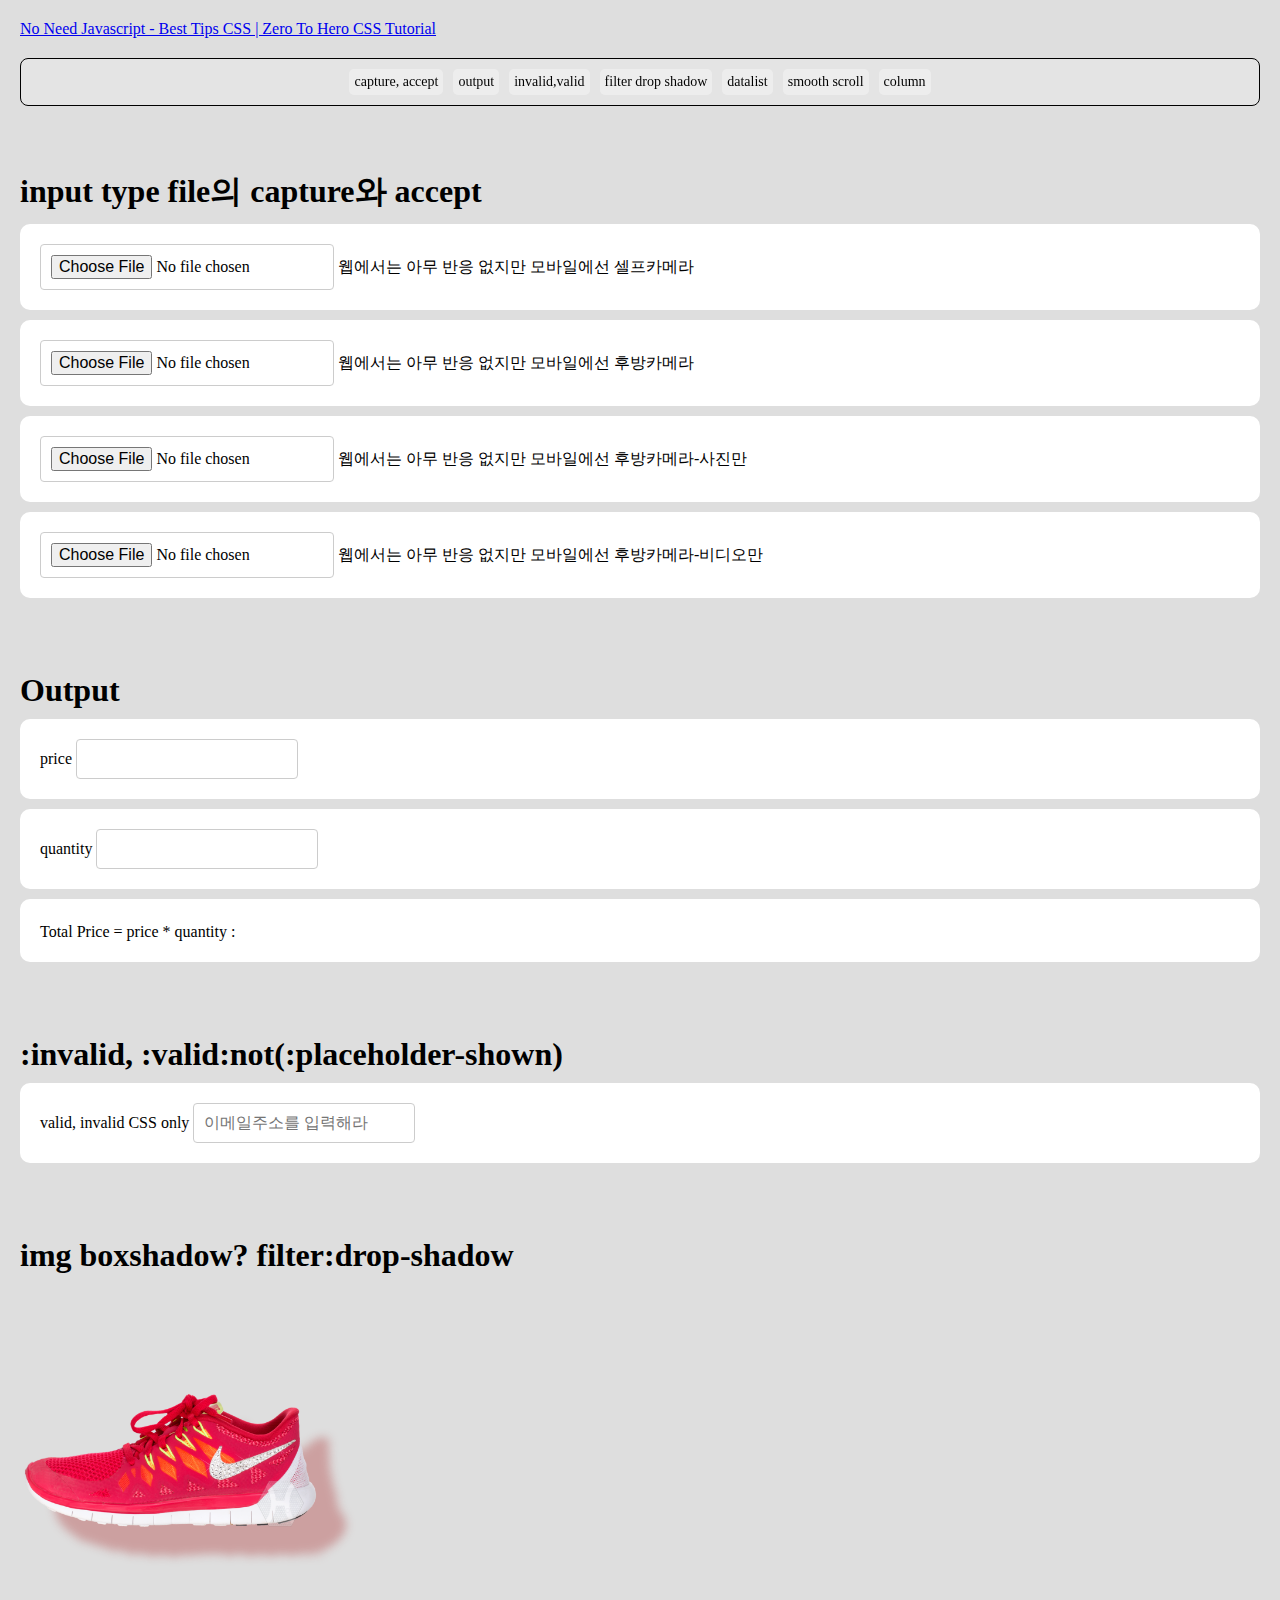
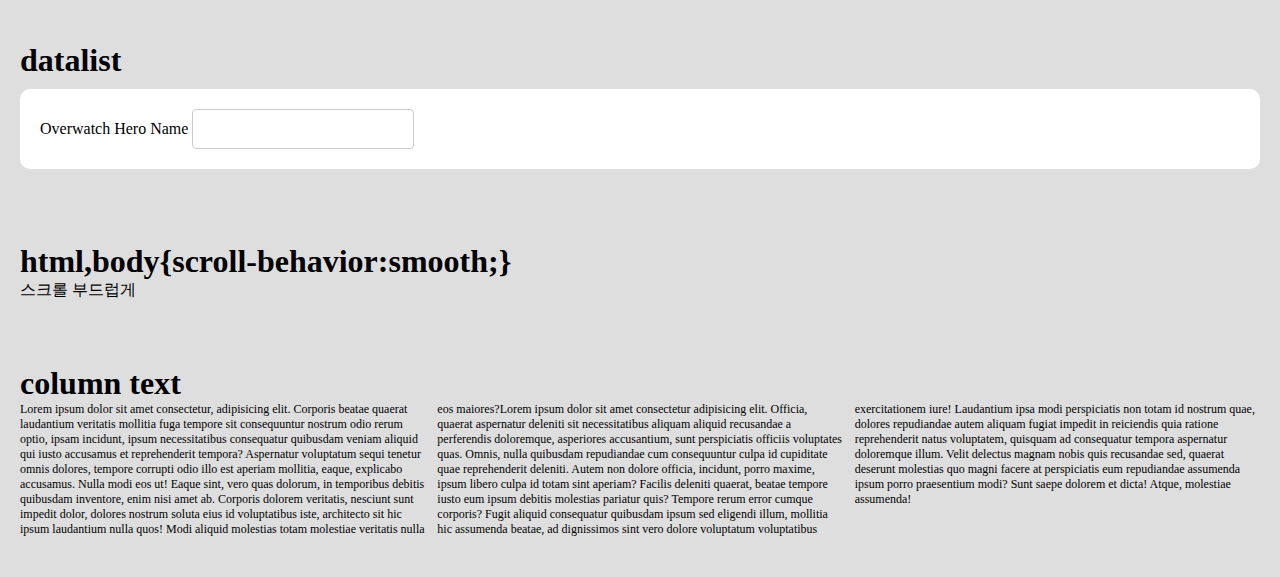
<file: inputFileCapture/index.html>
<!DOCTYPE html>
<html lang="ko">

<head>
    <meta charset="UTF-8">
    <meta name="viewport" content="width=device-width, initial-scale=1.0">
    <title>input type file</title>
    <link rel="stylesheet" href="./style.css">
</head>

<body>
    <a href="https://www.youtube.com/watch?v=5tVA1qmuL3c">No Need Javascript - Best Tips CSS | Zero To Hero CSS Tutorial</a>
    <nav>
        <a href="#file">capture, accept</a>
        <a href="#output">output</a>
        <a href="#invalidvalid">invalid,valid</a>
        <a href="#filter">filter drop shadow</a>
        <a href="#datalist">datalist</a>
        <a href="#smooth">smooth scroll</a>
        <a href="#column">column</a>
    </nav>

    <h1 id="file">input type file의 capture와 accept</h1>
    <label>
        <input type="file" capture="user">
        <span>웹에서는 아무 반응 없지만 모바일에선 셀프카메라</span>
    </label>

    <label>
        <input type="file" capture="environment">
        <span>웹에서는 아무 반응 없지만 모바일에선 후방카메라</span>
    </label>

    <label>
        <input type="file" capture="environment" accept="picture/*">
        <span>웹에서는 아무 반응 없지만 모바일에선 후방카메라-사진만</span>
    </label>

    <label>
        <input type="file" capture="environment" accept="video/*">
        <span>웹에서는 아무 반응 없지만 모바일에선 후방카메라-비디오만</span>
    </label>

    <h1 id="output">Output</h1>
    <form oninput="total.value = price.value * quantity.value" onsubmit="(e)=>{e.preventDefault();}">
        <label for="">
            <span>price</span>
            <input type="number" name="price">
        </label>

        <label for="">
            <span>quantity</span>
            <input type="number" name="quantity">
        </label>

        <label for="">
            <span>Total Price = price * quantity : </span>
            <output name="total"></output>
        </label>
    </form>

    <h1 id="invalidvalid">:invalid, :valid:not(:placeholder-shown)</h1>
    <label for="">
        <span>valid, invalid CSS only</span>
        <input type="email" placeholder="이메일주소를 입력해라">
    </label>

    <h1 id="filter">img boxshadow? filter:drop-shadow</h1>
    <img src="./shoe.png"/>

    <h1 id="datalist">datalist</h1>
    <label>
        <span>Overwatch Hero Name</span>
        <input type="text" id="overwatch" list="overwatchDatalist">
    </label>
    <datalist id="overwatchDatalist">
        <option value="moira"></option>
        <option value="sigma"></option>
        <option value="sombra"></option>
        <option value="tracer"></option>
        <option value="juno"></option>
    </datalist>

    <h1 id="smooth">html,body{scroll-behavior:smooth;}</h1>
    <p>스크롤 부드럽게</p>

    <h1 id="column">column text</h1>
    <p class="columnText">Lorem ipsum dolor sit amet consectetur, adipisicing elit. Corporis beatae quaerat laudantium veritatis mollitia fuga tempore sit consequuntur nostrum odio rerum optio, ipsam incidunt, ipsum necessitatibus consequatur quibusdam veniam aliquid qui iusto accusamus et reprehenderit tempora? Aspernatur voluptatum sequi tenetur omnis dolores, tempore corrupti odio illo est aperiam mollitia, eaque, explicabo accusamus. Nulla modi eos ut! Eaque sint, vero quas dolorum, in temporibus debitis quibusdam inventore, enim nisi amet ab. Corporis dolorem veritatis, nesciunt sunt impedit dolor, dolores nostrum soluta eius id voluptatibus iste, architecto sit hic ipsum laudantium nulla quos! Modi aliquid molestias totam molestiae veritatis nulla eos maiores?Lorem ipsum dolor sit amet consectetur adipisicing elit. Officia, quaerat aspernatur deleniti sit necessitatibus aliquam aliquid recusandae a perferendis doloremque, asperiores accusantium, sunt perspiciatis officiis voluptates quas. Omnis, nulla quibusdam repudiandae cum consequuntur culpa id cupiditate quae reprehenderit deleniti. Autem non dolore officia, incidunt, porro maxime, ipsum libero culpa id totam sint aperiam? Facilis deleniti quaerat, beatae tempore iusto eum ipsum debitis molestias pariatur quis? Tempore rerum error cumque corporis? Fugit aliquid consequatur quibusdam ipsum sed eligendi illum, mollitia hic assumenda beatae, ad dignissimos sint vero dolore voluptatum voluptatibus exercitationem iure! Laudantium ipsa modi perspiciatis non totam id nostrum quae, dolores repudiandae autem aliquam fugiat impedit in reiciendis quia ratione reprehenderit natus voluptatem, quisquam ad consequatur tempora aspernatur doloremque illum. Velit delectus magnam nobis quis recusandae sed, quaerat deserunt molestias quo magni facere at perspiciatis eum repudiandae assumenda ipsum porro praesentium modi? Sunt saepe dolorem et dicta! Atque, molestiae assumenda!</p>
</body>
</html>
</file>
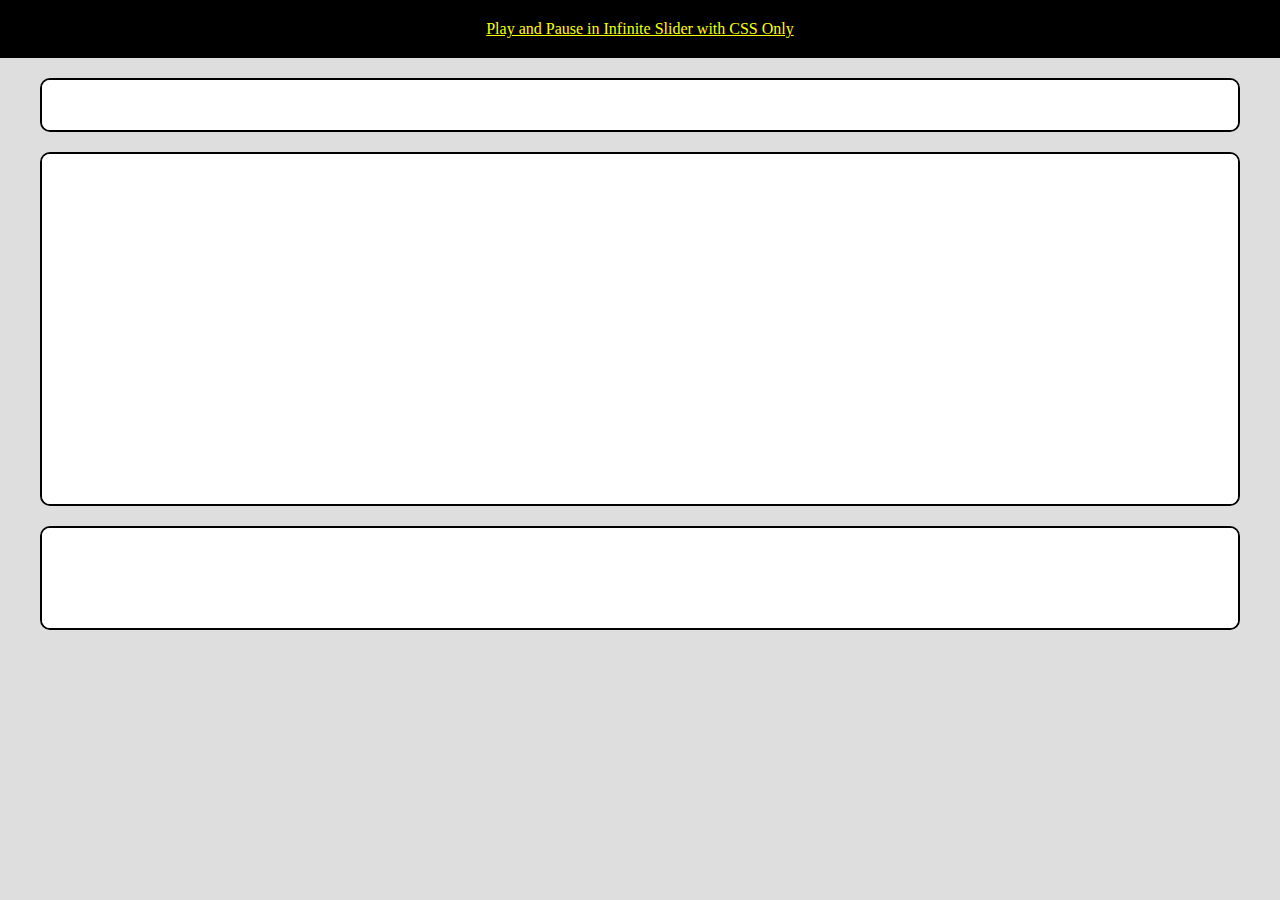
<file: marquee/index.html>
<!DOCTYPE html>
<html lang="ko">
<head>
    <meta charset="UTF-8">
    <meta name="viewport" content="width=device-width, initial-scale=1.0">
    <title>Play and Pause in Infinite Slider with CSS Only</title>
    <link rel="stylesheet" href="./style.css">
    <script src="./main.js" type="module"></script>
</head>
<body>
    <a href="https://www.youtube.com/watch?v=mF9yOwlunWk">Play and Pause in Infinite Slider with CSS Only</a>
</body>
</html>
</file>
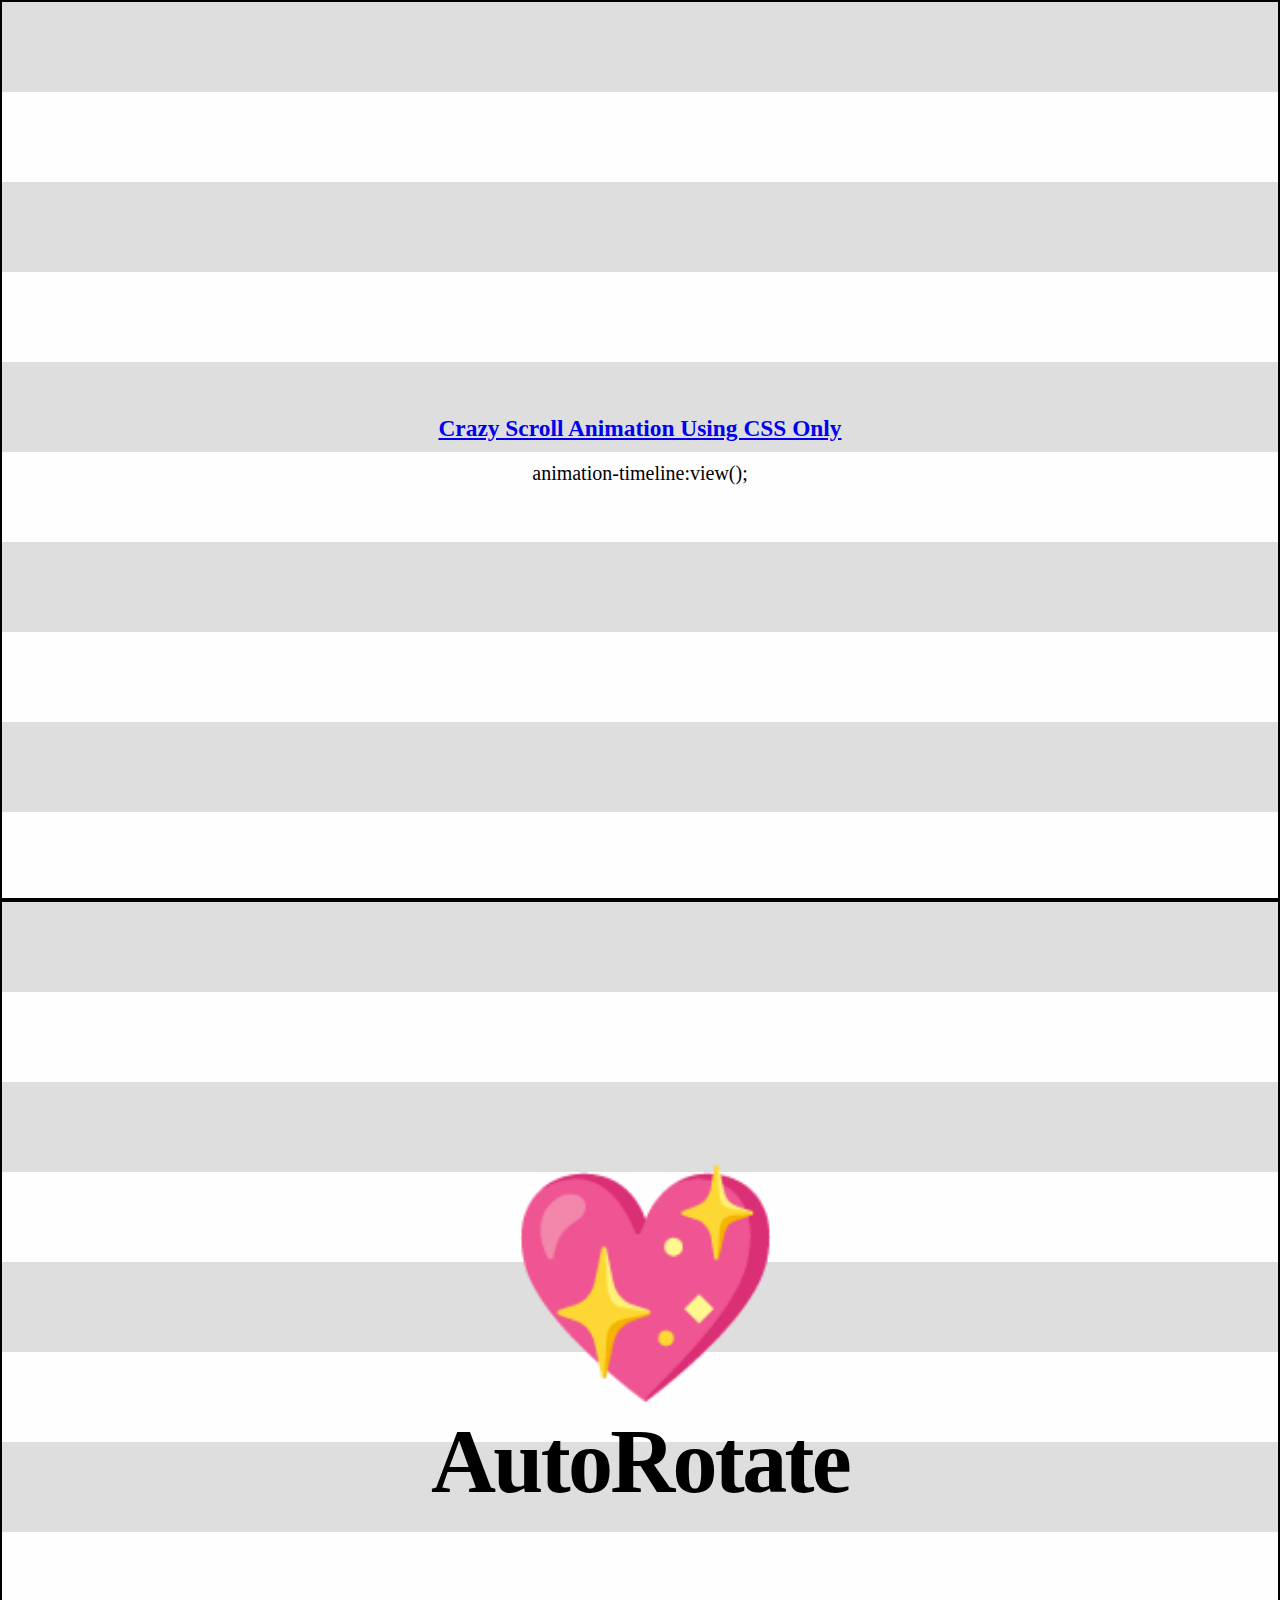
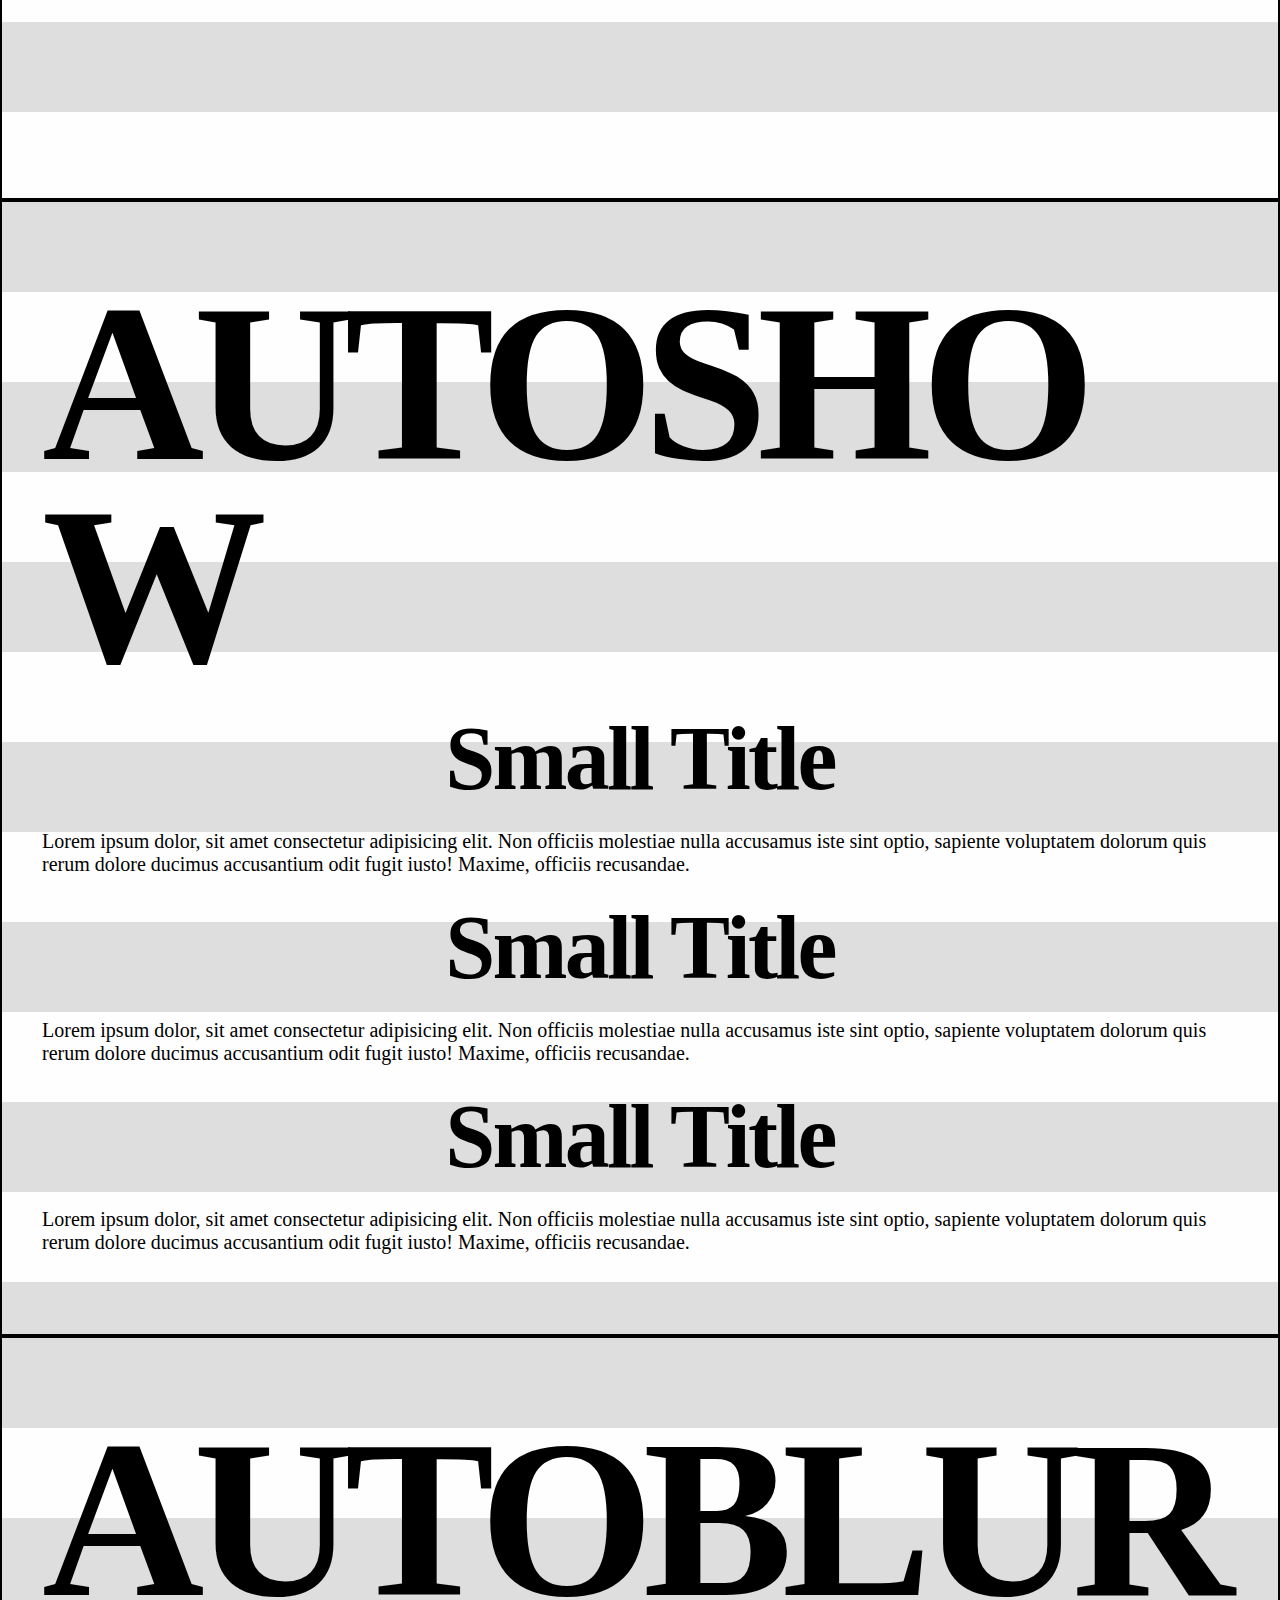
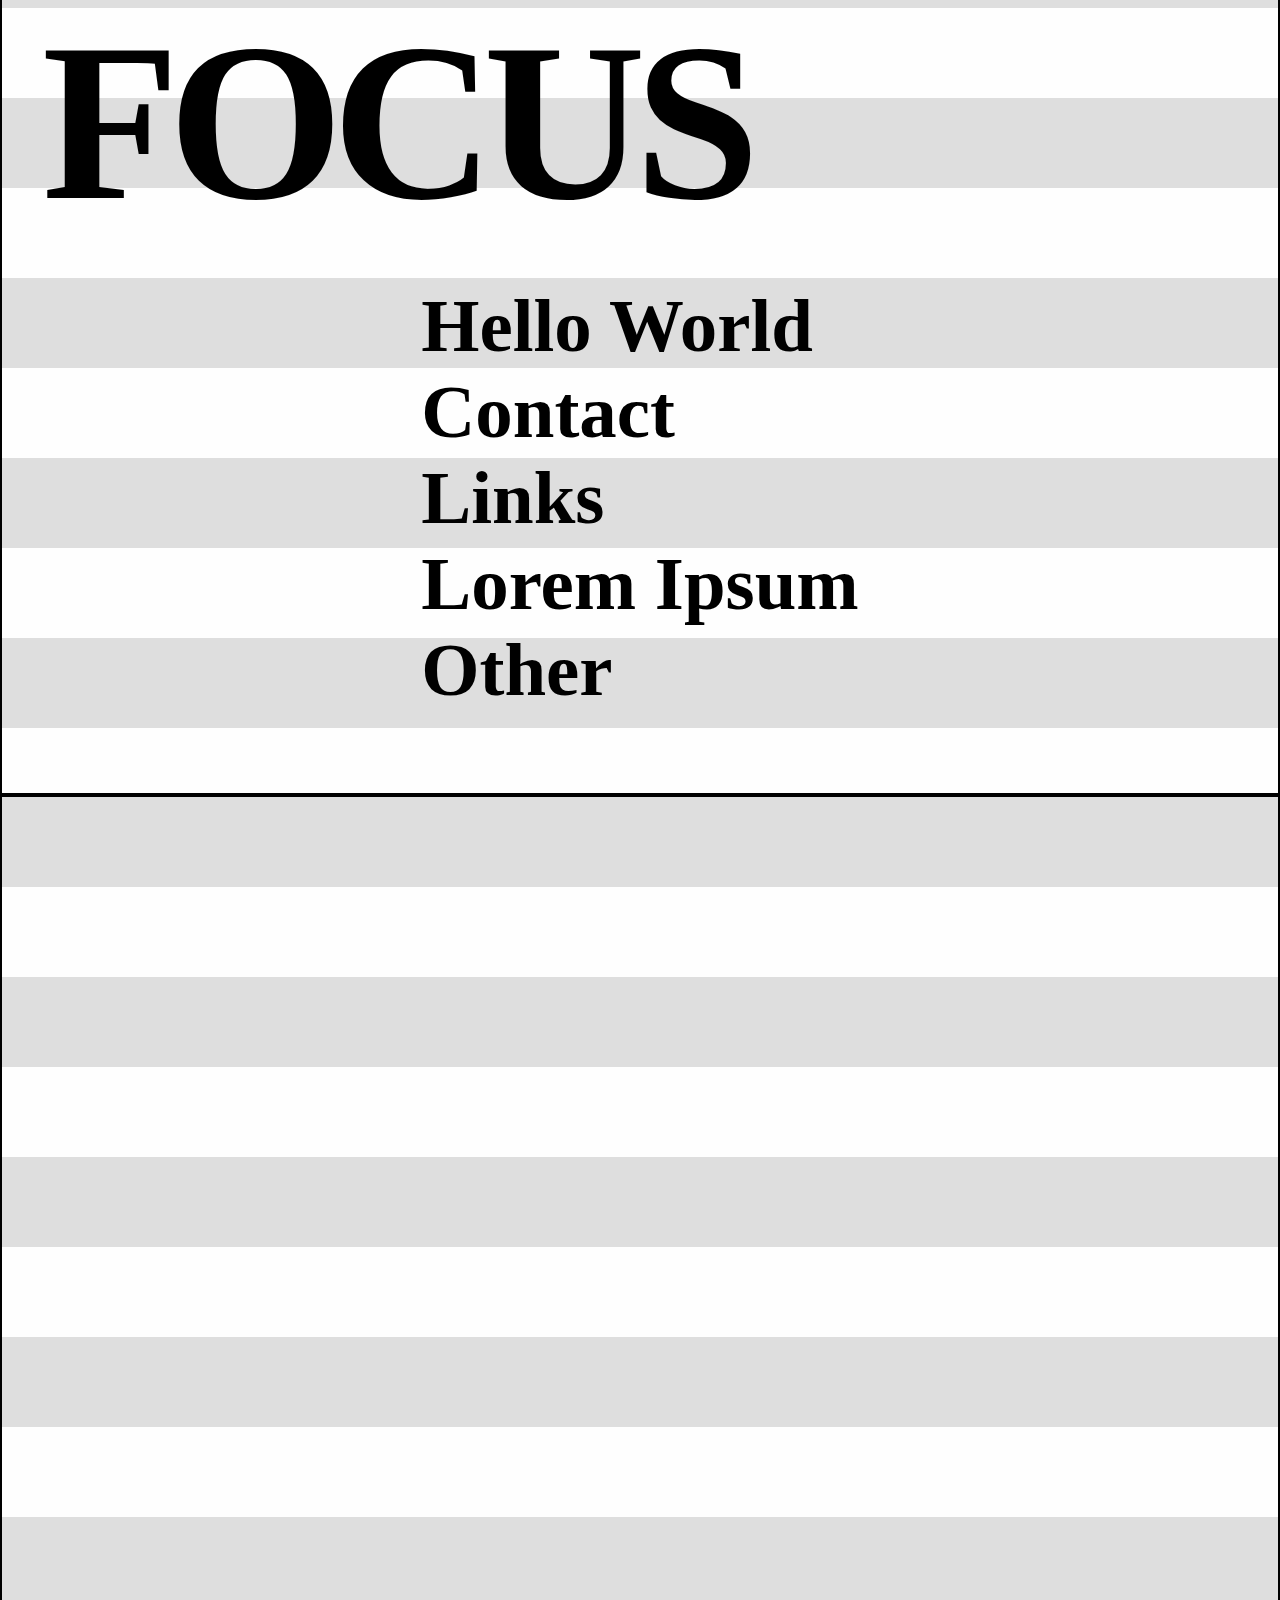
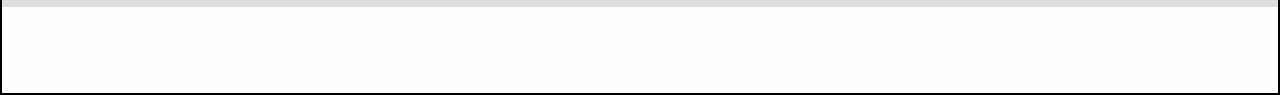
<file: scrollAnimation/index.html>
<!DOCTYPE html>
<html lang="ko">

<head>
    <meta charset="UTF-8">
    <meta name="viewport" content="width=device-width, initial-scale=1.0">
    <title>css 스크롤 애니메이션</title>
    <link rel="stylesheet" href="./style.css" type="text/css">
</head>

<body>
    <div class="page">
        <h3>
            <a href="https://www.youtube.com/watch?v=pFtxR-O78sY" target="_blank">Crazy Scroll Animation Using CSS Only</a>
        </h3>
        <p>animation-timeline:view();</p>
    </div>
    <div class="page">
        <h1 class="autoRotate">💖</h1>
        <h2>autoRotate</h2>
    </div>
    <div class="page">
        <h1 class="autoShow">autoShow</h1>
        <h2 class="autoShow">small title</h2>
        <div class="autoShow">Lorem ipsum dolor, sit amet consectetur adipisicing elit. Non officiis molestiae nulla accusamus iste sint optio, sapiente voluptatem dolorum quis rerum dolore ducimus accusantium odit fugit iusto! Maxime, officiis recusandae.</div>
        <h2 class="autoShow">small title</h2>
        <div class="autoShow">Lorem ipsum dolor, sit amet consectetur adipisicing elit. Non officiis molestiae nulla accusamus iste sint optio, sapiente voluptatem dolorum quis rerum dolore ducimus accusantium odit fugit iusto! Maxime, officiis recusandae.</div>
        <h2 class="autoShow">small title</h2>
        <div class="autoShow">Lorem ipsum dolor, sit amet consectetur adipisicing elit. Non officiis molestiae nulla accusamus iste sint optio, sapiente voluptatem dolorum quis rerum dolore ducimus accusantium odit fugit iusto! Maxime, officiis recusandae.</div>
    </div>
    <div class="page">
        <h1>autoBlurFocus</h1>
        <div class="bigTexts">
            <h3 class="autoBlur">Hello World</h3>
            <h3 class="autoBlur">Contact</h3>
            <h3 class="autoBlur">Links</h3>
            <h3 class="autoBlur">Lorem Ipsum</h3>
            <h3 class="autoBlur">Other</h3>
        </div>
    </div>
    <div class="page"></div>
</body>

</html>
</file>
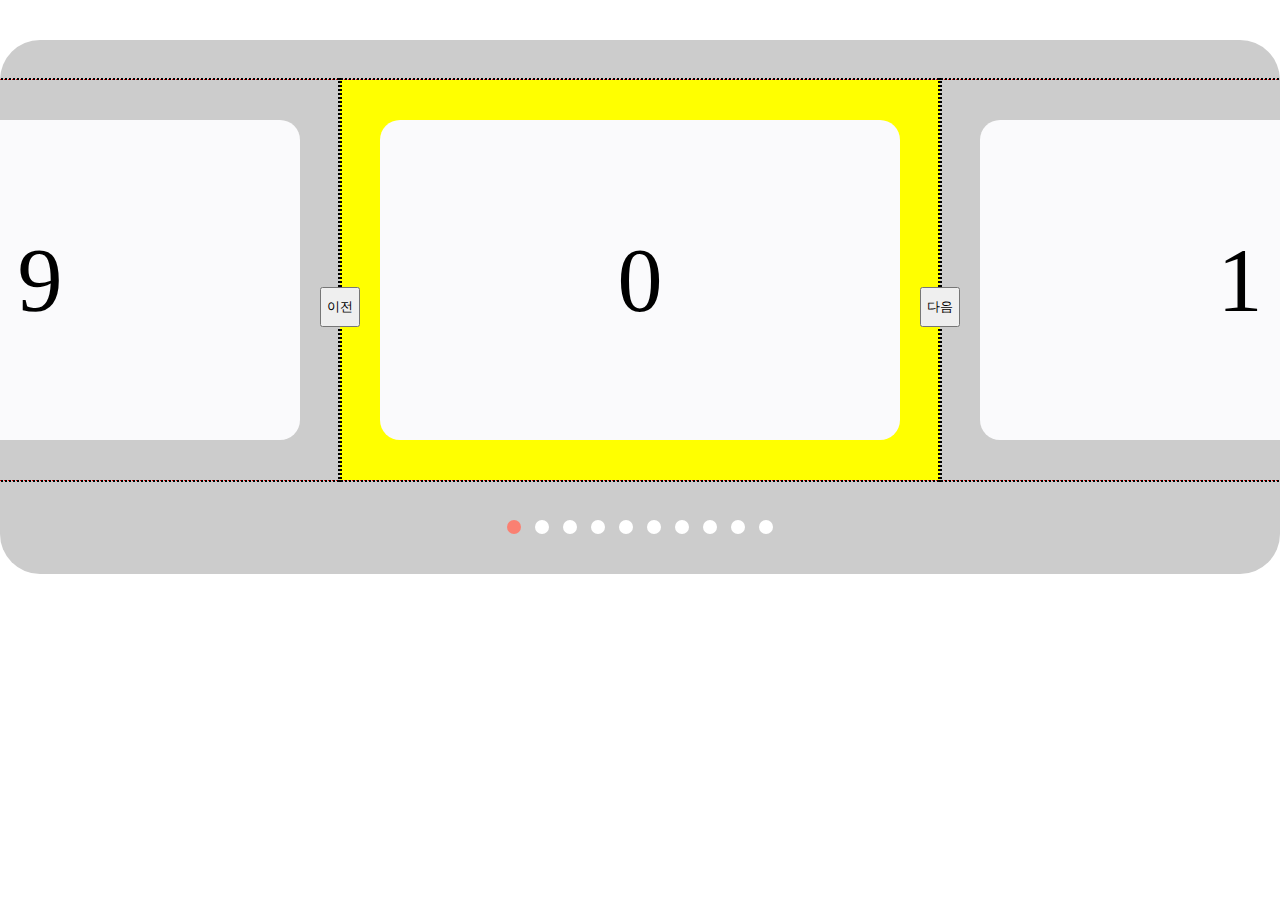
<file: slider연습/index.html>
<!DOCTYPE html>
<html lang="en">

<head>
    <meta charset="UTF-8">
    <meta name="viewport" content="width=device-width, initial-scale=1.0">
    <title>영풍문고식 슬라이더 연습</title>
    <link rel="stylesheet" href="./style.css" />
    <script src="./main.js" type="module"></script>
</head>

<body>
    <section id="wrap">
        <div class="wrap-inner">
            <ul class="slider"></ul>
        </div>
        <button class="btn btn-prev">이전</button>
        <button class="btn btn-next">다음</button>
        <article class="pager"></article>
    </section>
</body>

</html>
</file>
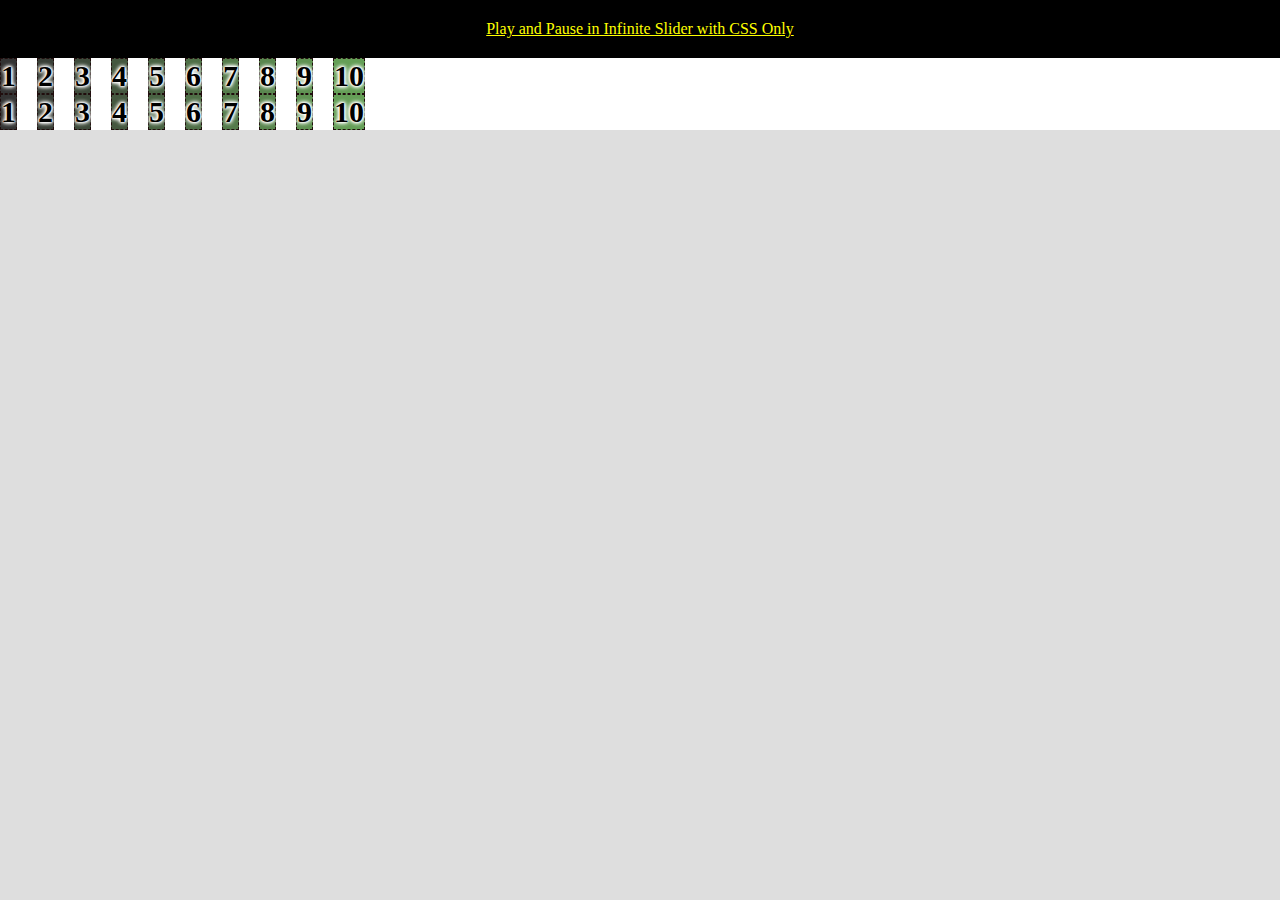
<file: marquee/indexSample.html>
<!DOCTYPE html>
<html lang="ko">
<head>
    <meta charset="UTF-8">
    <meta name="viewport" content="width=device-width, initial-scale=1.0">
    <title>Play and Pause in Infinite Slider with CSS Only</title>
    <link rel="stylesheet" href="./style.css">
</head>
<body>
    <a href="https://www.youtube.com/watch?v=mF9yOwlunWk">Play and Pause in Infinite Slider with CSS Only</a>
    <div class="wrap">
        <ul class="slider" style="--_count:10;">
           <li class="slider-item" style="--_i:0;">1</li>
           <li class="slider-item" style="--_i:1;">2</li>
           <li class="slider-item" style="--_i:2;">3</li>
           <li class="slider-item" style="--_i:3;">4</li>
           <li class="slider-item" style="--_i:4;">5</li>
           <li class="slider-item" style="--_i:5;">6</li>
           <li class="slider-item" style="--_i:6;">7</li>
           <li class="slider-item" style="--_i:7;">8</li>
           <li class="slider-item" style="--_i:8;">9</li>
           <li class="slider-item" style="--_i:9;">10</li> 
        </ul>
    </div>

    <div class="wrap">
        <ul class="slider slider-square slider-move-reverse" style="--_count:10;">
            <li class="slider-item" style="--_i:0;">1</li>
            <li class="slider-item" style="--_i:1;">2</li>
            <li class="slider-item" style="--_i:2;">3</li>
            <li class="slider-item" style="--_i:3;">4</li>
            <li class="slider-item" style="--_i:4;">5</li>
            <li class="slider-item" style="--_i:5;">6</li>
            <li class="slider-item" style="--_i:6;">7</li>
            <li class="slider-item" style="--_i:7;">8</li>
            <li class="slider-item" style="--_i:8;">9</li>
            <li class="slider-item" style="--_i:9;">10</li>
        </ul>
    </div>
</body>
</html>
</file>
<file: inputFileCapture/style.css>
@charset "utf-8";

*{margin:0;padding:0;box-sizing:border-box;}

html,body{
    scroll-behavior:smooth;
}
body{
    padding:20px 20px 40px;
    background:#dedede;
}
h1{
    padding-top:2em;
}
label{
    display:block;
    position:relative;
    margin:10px auto; padding:20px;
    background:#fff;
    border-radius:10px;
}

input{
    padding:10px;
    border:1px solid #ccc;
    border-radius:4px;
    font-family:inherit; font-size:16px; color:#000; font-weight:normal;
}

output{
    font-size:1.25rem;font-weight:bold;
}

input[type="email"]:invalid{
    outline:2px dotted red;
    background:#fbe3e3;
    border-color:red;
    color:red; font-weight:bold;
}

input[type="email"]:valid:not(:placeholder-shown){
    outline:none;
    background:rgb(209, 244, 209);
    border:none;
    border-bottom:3px solid green;
    border-radius:4px 4px 0 0;
    color:rgb(7, 135, 7); font-weight:bold;
}

img{
    width:100%;height:100%;object-fit:cover;
    max-width:300px;
    filter:drop-shadow(30px 30px 5px rgba(182, 81, 81, 0.434));
}

nav{
    display:flex;flex-flow:row wrap;
    justify-content:center; align-items:center;
    gap:10px;
    position:sticky; z-index:1000;
    top:10px;
    width:100%;
    padding:10px;
    margin-top:20px;
    background:rgba(255, 255, 255, 0.187);
    border:1px solid #000;
    border-radius:8px;
    backdrop-filter:blur(10px);
}

nav a{
    text-decoration:none;
    display:block;
    padding:5px;
    background:rgba(255, 255, 255, 0.343);
    border-radius:5px;
    font-size:14px;
    color:#000;
}

.columnText{
    columns:3;
    font-family:serif; font-size:12px;
}
</file>
<file: marquee/style.css>
@charset "utf-8";

*{margin:0;padding:0;box-sizing:border-box;}
li{list-style-type:none;}
a{
    display:block;
    padding:20px 10px;
    background:#000;
    text-align:center;color:yellow;
}

body{
    background:#dedede;
}

.slider-wrap{
    position:relative; overflow:hidden;
    width:100%; max-width:1200px;
    margin:20px auto;
    border:2px solid black;
    border-radius:10px;
}

.slider{
    --_time:15s;
    --_gap:20px;
    --_wid-full:calc(var(--_wid-item) * var(--_count) - var(--_wid-item));
    --_wid-gap:calc(var(--_gap) * (var(--_count) - 1));
    display:flex; flex-flow:row nowrap;
    justify-content:flex-start; align-items:center;
    gap:var(--_gap);
    position:relative;
    width:100%;
    height:var(--_hei-item);
    background:#fff;
}

.slider-item{
    --_delay-basic:calc((var(--_time) / var(--_count)) * var(--_i));
    flex:none;
    display:flex;flex-flow:row wrap;
    justify-content:center; align-items:center;
    position:relative;
    width:var(--_wid-item);
    height:var(--_hei-item);
    background:rgba(calc(7 * var(--_i)),calc(15 * var(--_i)),calc(5 * var(--_i)),.8);
    border:1px dashed rgb(32, 13, 13);
    font-size:30px;font-weight:bold;
    text-shadow:0px 0px 5px #fff, 0px 0px 4px #fff, 0px 0px 3px #fff, 0px 0px 2px #fff, 0px 0px 1px #fff, 0px 0px 5px #fff;
    transition:all .2s;
}
.slider.on .slider-item{
    position:absolute;
    left:100%;
    animation: slider-move var(--_time) linear infinite both;
    animation-delay:calc(var(--_delay-basic) - (var(--_time) - 1s));
}
.slider-move-reverse .slider-item{
    animation-direction: reverse;
}

@keyframes slider-move {
    from{left:100%;}
    to{left:calc(-1 * var(--_wid-item));}
}

.slider:hover .slider-item{
    animation-play-state:paused;
    filter:saturate(0) brightness(0.3);
    opacity:.5;
}
.slider:hover .slider-item:hover{
    filter:saturate(1)  brightness(1);
    opacity:1;
}
</file>
<file: scrollAnimation/style.css>
@charset "utf-8";

*{margin:0;padding:0;box-sizing:border-box;}
body{font-size:20px;}
.page{
    display:flex;flex-flow:column nowrap;
    justify-content:center; align-items:center;
    gap:20px;
    position:relative;
    width:100%;
    min-height:100vh;
    padding:80px 40px;
    background: repeating-linear-gradient(#dedede, #dedede 10vh, #fefefe 10vh, #fefefe 20vh);
    border:2px solid #000;
}
h1{
    line-height:0.9em;
    word-break: break-all;
    font-size:25vmin;text-transform:uppercase;letter-spacing:-0.05em;}
h2{
    font-size:10vmin;text-transform:capitalize;letter-spacing:-0.03em;}

.autoRotate{
    animation: autoRotateAnimation;
    animation-timeline:view();
}

@keyframes autoRotateAnimation {
    from{transform:rotate(0deg)}
    to{transform:rotate(360deg)}
}

.autoShow{
    animation: autoShowAnimation;
    animation-fill-mode:both;
    /* animation-timeline:view(40% 30%); */
    animation-timeline:view(70% 5%);
}

@keyframes autoShowAnimation {
    from{
        opacity:0;
        transform:translateY(200px) scale(0.3);
    }
    to{
        opacity:1;
        transform:translateY(0px) scale(1);
    }
}

.bigTexts{
    position:relative;
    margin-top:40px;
    font-family:serif; font-size:5vmax;
}

.autoBlur{
    animation: autoBlurAnimation;
    animation-fill-mode:both;
    animation-timing-function:linear;
    animation-timeline:view(30% auto);
}

@keyframes autoBlurAnimation {
    0%,100%{
        filter:blur(50px)
    }
    45%,55%{
        filter:blur(0px)
    }
}
</file>
<file: slider연습/style.css>
@charset "utf-8";
*{margin:0;padding:0;box-sizing:border-box;}
li{list-style-type:none;}

#wrap{
    position:relative;overflow:hidden;
    width:100%;max-width:1400px;
    padding:40px 0;
    background:#ccc;
    margin:40px auto;
    border-radius:40px;
}

.wrap-inner{
    position:relative; overflow:visible;
    width:600px;
    margin:0 auto;
    background:yellow;
}

/* 이전다음 버튼 */
.btn{
    display:block;position:absolute;
    width:40px;aspect-ratio:1/1;
    top:50%; left:calc(50% - 20px);
    cursor:pointer;
}
.btn-prev{
    transform:translate(-300px, -50%);
}
.btn-next{
    transform:translate(300px, -50%);
}

/* 페이저 */
.pager{
    display:flex;flex-flow:row wrap;
    justify-content:center; align-items:center;
    gap:14px;
    position:relative;
    margin-top:40px;
}

.pager-btn{
    display:block;
    width:14px; aspect-ratio:1/1;
    background:#fff;
    border:none;
    border-radius:50%;
}
.pager-btn.on{
    background:salmon;
}

/* 슬라이더 */
.slider{
    outline:1px dotted red;
    display:flex;flex-flow:row nowrap;
    position:relative;
    height:400px;
}

.slider-item{
    flex:none;
    outline:2px dotted black;
    position:relative;
    width:600px; height:400px;
    padding:40px;
}

.slider-item div{
    display:flex;
    justify-content:center; align-items:center;
    position:relative;
    width:100%; height:100%;
    background:#fafafc;
    border-radius:20px;
    font-size:10vmin;
}
</file>
